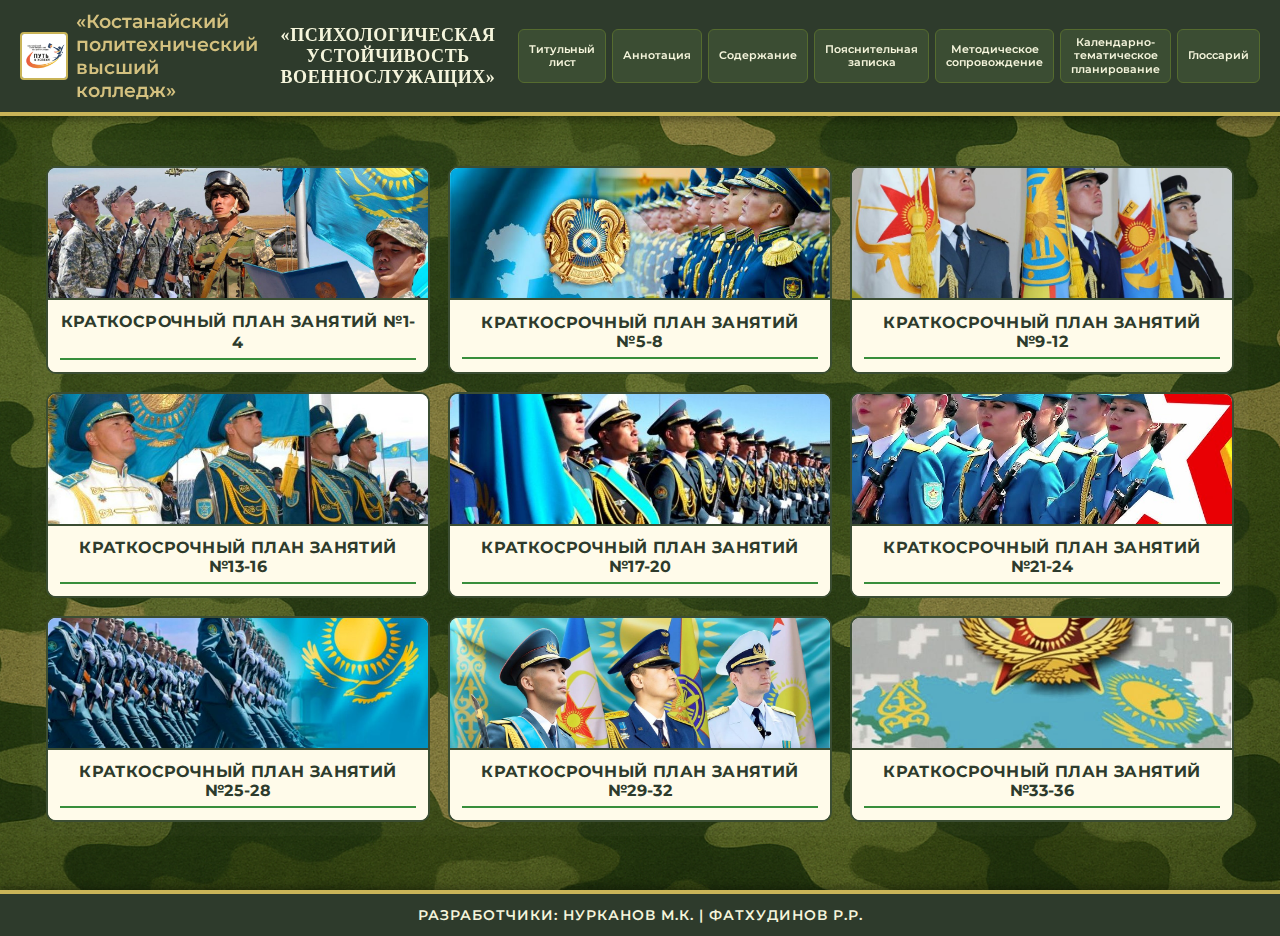
<file: index.html>
<!DOCTYPE html>
<html lang="ru">
<head>
  <meta charset="UTF-8" />
  <meta name="viewport" content="width=device-width, initial-scale=1.0"/>
  <title>Психологическая устойчивость военнослужащих</title>
  <link rel="stylesheet" href="./style.css" />
  <link rel="icon" type="image/png" href="./imgs/logohead.png">
</head>
<body>
  <div class="page-wrapper">

    <header>
      <div class="header-container">
        <div class="header-left">
          <img src="./imgs/logo.jpeg" alt="Логотип" class="logo" />
          <span class="college-name">«Костанайский политехнический высший колледж»</span>
        </div>

        <div class="header-center">
          «Психологическая устойчивость военнослужащих»
        </div>

        <nav class="header-right">
          <a href="#" onclick="openTitlePage()">Титульный лист</a>
          <a href="#" onclick="openAnnotation()">Аннотация</a>
          <a href="#" onclick="openContents()">Содержание</a>
          <a href="#" onclick="openExplanatoryNote()">Пояснительная записка</a>
          <a href="#" onclick="openMethodical()">Методическое сопровождение</a>
          <a href="#" onclick="openCalendarPlan()">Календарно-тематическое планирование</a>
          <a href="#" onclick="openGlossary()">Глоссарий</a> 
        </nav>
      </div>
    </header>

    <main>
      <div class="container" id="values-page">
        <div class="values">
        </div>
      </div>

      <div class="container" id="lesson-content" style="display:none;">
        <h2 id="lesson-title">Занятие</h2>
        <div id="lesson-text"></div>
        <button class="back-btn" onclick="goBack()">⬅ Назад</button>
      </div>

      <div class="container" id="literature-content" style="display:none;">
        <h2>Использованная литература</h2>
        <div id="literature-text"></div>
        <button class="back-btn" onclick="goBack()">⬅ Назад</button>
      </div>
    </main>

    <footer>
      <!-- настоящие разрабы имранбека -->
      Разработчики: Нурканов М.К. | Фатхудинов Р.Р.
    </footer>
  </div>

  <script src="./lessons.js"></script>
</body>
</html>
</file>
<file: style.css>
@import url('https://fonts.googleapis.com/css2?family=Montserrat:wght@400;600;700&display=swap');

html, body {
  margin: 0;
  padding: 0;
  font-family: 'Montserrat', sans-serif;
  background: url("imgs/bg-army.jpg") no-repeat center center fixed;
  background-size: cover;
  color: #F5F5DC;
  min-height: 100%;
  -webkit-font-smoothing:antialiased;
  -moz-osx-font-smoothing:grayscale;
}

body {
  display: flex;
  flex-direction: column;
}

h1, h2, h3 {
  font-weight: 700;
  color: #1B5E20;
  margin-bottom: 10px;
}
h3 {
  border-bottom: 2px solid #388E3C;
  padding-bottom: 6px;
  font-size: 20px;
}
h1 { font-size: 36px; font-weight: 700; }
h2 { font-size: 30px; font-weight: 600; }
h3 { font-size: 26px; font-weight: 600; }
h4 { font-size: 22px; font-weight: 500; }
h5 { font-size: 20px; font-weight: 500; }

.lesson-heading-colored {
  color: #00ca54;
  font-weight: bold;
}
.page-wrapper {
  display: flex;
  flex-direction: column;
  min-height: 100vh;
}

/* Хедер */
header {
  position: sticky;
  top: 0;
  z-index: 1000;
  background: #2E3B2C;
  color: #F5F5DC;
  padding: 10px 20px;
  border-bottom: 4px solid #C9B458;
  box-shadow: 0 3px 8px rgba(0,0,0,0.4);
}

/* Контейнер — симметрия */
.header-container {
  display: grid;
  grid-template-columns: 1fr 1fr 1fr; /* три равные части */
  align-items: center;
  gap: 12px;
}

/* Левая часть */
.header-left {
  justify-self: start;
  display: flex;
  align-items: center;
  gap: 8px;
}
.header-left img.logo {
  height: 44px;
  width: 44px;
  border-radius: 4px;
  border: 2px solid #C9B458;
  object-fit: cover;
}
.college-name {
  font-size: 19px;
  font-weight: 600;
  color: #D4C17F;
}

/* Центр */
.header-center {
  justify-self: center;
  text-align: center;
  font-size: 18px;
  font-weight: 700;
  font-family: "Noto Serif", serif;
  text-transform: uppercase;
  letter-spacing: 0.6px;
  color: #F5F5DC;
}

/* Право (меню) */
.header-right {
  justify-self: end;
  display: flex;
  gap: 6px;
}

.header-right a {
  display: flex;
  align-items: center;
  justify-content: center;
  height: auto;               /* высота подстраивается */
  padding: 6px 10px;
  font-size: 11px;
  font-weight: 600;
  text-align: center;
  white-space: normal;        /* разрешаем перенос текста */
  word-wrap: break-word;
  line-height: 1.2;
  text-decoration: none;
  color: #F5F5DC;
  background: #3B4D33;
  border: 1px solid #556B2F;
  border-radius: 6px;
  transition: all .22s ease;
}


.header-right a:hover {
  background: #C9B458;
  color: #2F2F2F;
  transform: translateY(-2px);
}

/* Main */
main {
  flex: 1;
  padding: 24px 12px;
}
.container {
  width: 100%;
  max-width: 1200px;
  margin: 0 auto 30px auto;
  padding: 8px;
  background: rgba(255,255,255,0.02);
}

/* Cards grid */
.values {
  display: grid;
  grid-template-columns: repeat(3, 1fr);
  gap: 18px;
  margin-top: 12px;
  padding: 6px;
  
}

/* Card */
.lesson-card {
  display: flex;
  flex-direction: column;
  background: #FFFBEA;
  border: 2px solid #3B4D33;
  border-radius: 10px;
  overflow: hidden;
  cursor: pointer;
  transition: transform .18s ease, box-shadow .18s ease;
  min-height: 200px;
}
.lesson-card:hover {
  transform: translateY(-6px);
  box-shadow: 0 10px 22px rgba(0,0,0,0.35);
}
.lesson-card img.lesson-img {
  width: 100%;
  height: 130px;
  object-fit: cover;
  border-bottom: 2px solid #3B4D33;
  display: block;
}
.lesson-card .lesson-info {
  padding: 12px;
  text-align: center;
  background: #FFFBEA;
  flex: 1;
  display: flex;
  align-items: center;
  justify-content: center;
}
.lesson-card .lesson-info h3 {
  margin: 0;
  font-size: 16px;
  font-weight: 700;
  color: #2E3B2C;
  text-transform: uppercase;
  letter-spacing: 0.4px;
}

/* placeholder text overlay (if image fails) */
.placeholder-text {
  display: none;
  width: 100%;
  height: 130px;
  background: repeating-linear-gradient(135deg, #e6e0c2 0 8px, #fffbe0 8px 16px);
  color: #2E3B2C;
  display:flex;
  align-items:center;
  justify-content:center;
  font-weight:700;
  border-bottom: 2px solid #3B4D33;
  font-size:14px;
}

/* lesson content */
#lesson-text, #literature-text {
  background: linear-gradient(145deg,#ffffff,#f9f9f9);
  padding: 28px;
  border-radius: 12px;
  box-shadow: 0 8px 20px rgba(0,0,0,0.12);
  margin-top: 18px;
  line-height: 1.7;
  font-size: 16px;
  color: #1B1B1B;
}

/* Buttons */
button, .next-btn, .back-btn {
  background: linear-gradient(135deg, #2d3e2e, #1b2a1c); /* армейский зелёный градиент */
  border: 2px solid #3a4a38;
  padding: 12px 24px;
  border-radius: 12px;
  font-size: 15px;
  margin-top: 20px;
  font-weight: 700;
  color: #e4e4e4;
  text-transform: uppercase;
  letter-spacing: 1px;
  cursor: pointer;
  box-shadow: 0 4px 0 #1a241a, inset 0 0 6px rgba(255,255,255,0.08);
  transition: all 0.2s ease-in-out;
}

button:hover, .next-btn:hover, .back-btn:hover {
  transform: scale(1.05);
  background: linear-gradient(135deg, #3a4a38, #2d3e2e);
  box-shadow: 0 6px 0 #1a241a, inset 0 0 8px rgba(255,255,255,0.1);
}

button:active, .next-btn:active, .back-btn:active {
  transform: translateY(2px);
  box-shadow: 0 2px 0 #1a241a inset 0 0 6px rgba(255,255,255,0.08);
}

/* необязательные различия для "назад" и "вперёд" */
.next-btn {
  background: linear-gradient(135deg, #335533, #203020);
}

.back-btn {
  background: linear-gradient(135deg, #243424, #152015);
}


  table thead {
    background: #e8f1fb;
  }

  table th, table td {
    padding: 12px 16px;
    border: 1px solid #ccc;
  }

  table th {
    background: #d4e4fa;
    font-weight: 700;
    text-align: center;
  }

  table tbody tr:nth-child(odd) {
    background: #f9fbfd;
  }

  table tbody tr:hover {
    background: #f1f7ff;
  }

  /* выравнивание чисел */
  table td:last-child {
    text-align: center;
    font-weight: 600;
  }

/* Footer */
footer {
  background: #2E3B2C;
  color: #F5F5DC;
  text-align: center;
  padding: 12px 20px;
  font-size: 14px;
  font-weight: 600;
  border-top: 4px solid #C9B458;
  box-shadow: 0 -3px 8px rgba(0,0,0,0.3);
  text-transform: uppercase;
  letter-spacing: 1px;
}
#appendix {
  background: rgba(0, 161, 40, 0.04);
  padding: 25px;
  border-radius: 12px;
  border: 1px solid rgba(0, 161, 40, 0.3);
}

#appendix h4 {
  color: #185a9d;
  margin-top: 20px;
}

#appendix table {
  border: 1px solid rgba(0,0,0,0.2);
  border-radius: 8px;
}


/* Responsive */
@media (max-width: 768px) {
  .header-container { grid-template-columns: 1fr; grid-auto-rows: auto; text-align:center; gap:8px; }
  .header-right { justify-content:center; flex-wrap:wrap; gap:6px; }
  .lesson-card img.lesson-img { height: 110px; }
}
</file>
